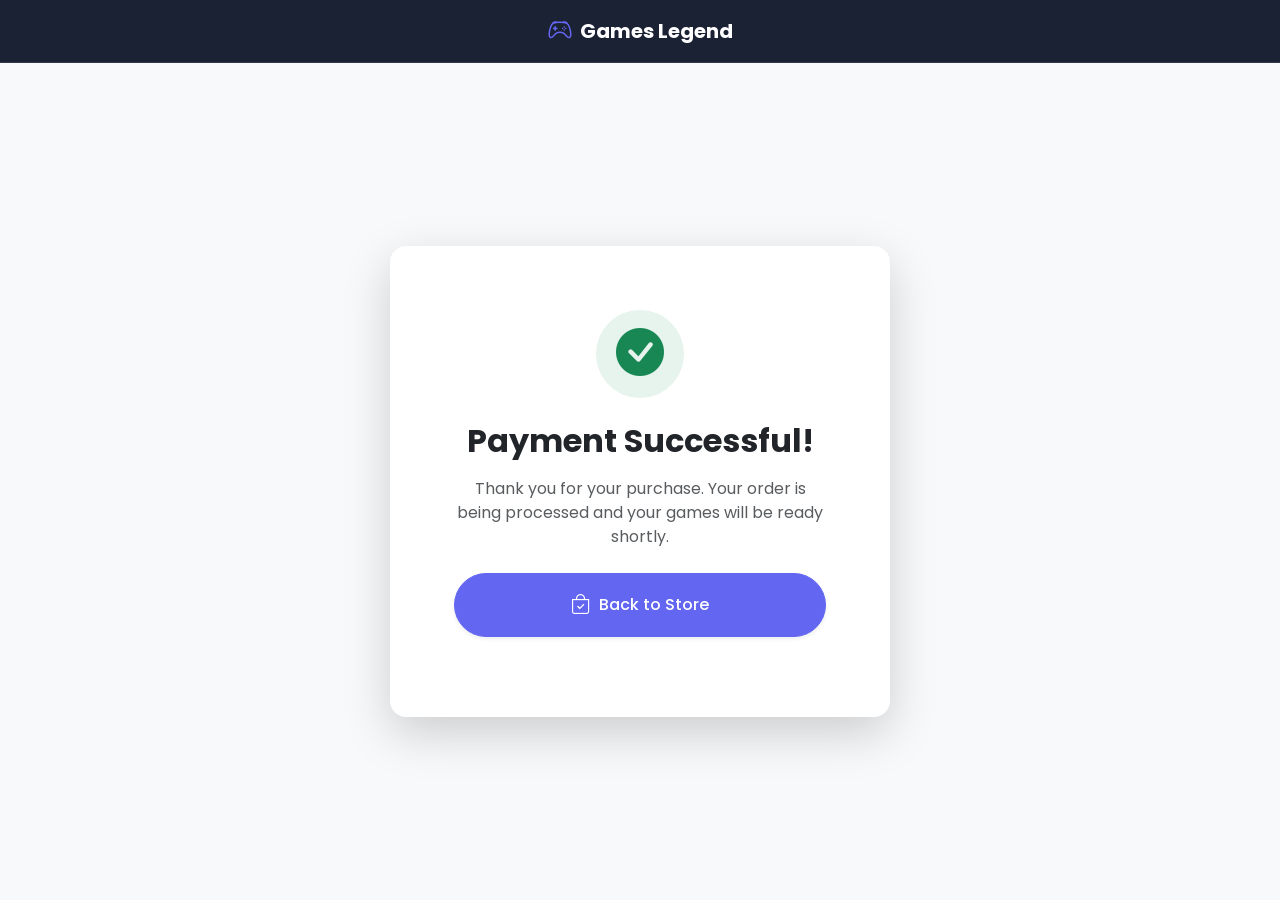
<file: frontend/success.html>
<!DOCTYPE html>
<html lang="en" dir="ltr">
  <head>
    <meta charset="UTF-8" />
    <meta name="viewport" content="width=device-width, initial-scale=1.0" />
    <title>Payment Successful - Games Legend 🎮</title>
    
    <link href="https://fonts.googleapis.com/css2?family=Poppins:wght@300;400;500;600;700&display=swap" rel="stylesheet">
    
    <link href="https://cdn.jsdelivr.net/npm/bootstrap@5.3.0/dist/css/bootstrap.min.css" rel="stylesheet" />
    
    <link rel="stylesheet" href="https://cdn.jsdelivr.net/npm/bootstrap-icons@1.11.1/font/bootstrap-icons.css">
    
    <link rel="stylesheet" href="assets/css/style.css" />
  </head>
  <body class="bg-light modern-body d-flex flex-column min-vh-100">
    
    <nav class="navbar navbar-expand-lg navbar-dark glass-navbar sticky-top">
      <div class="container justify-content-center">
        <a class="navbar-brand fw-bold d-flex align-items-center gap-2 m-0" href="index.html">
          <i class="bi bi-controller fs-4 text-primary"></i>
          <span>Games Legend</span>
        </a>
      </div>
    </nav>

    <div class="container flex-grow-1 d-flex align-items-center justify-content-center py-5">
      <div class="card shadow-lg border-0 rounded-4 text-center p-4 p-md-5" style="max-width: 500px; width: 100%;">
        <div class="card-body">
            
          <div class="bg-success bg-opacity-10 text-success rounded-circle d-inline-flex justify-content-center align-items-center mb-4" style="width: 88px; height: 88px;">
            <i class="bi bi-check-circle-fill" style="font-size: 3rem;"></i>
          </div>
          
          <h2 class="fw-bold text-dark mb-3">Payment Successful!</h2>
          <p class="text-muted mb-4">
            Thank you for your purchase. Your order is being processed and your games will be ready shortly.
          </p>
          
          <a href="index.html" class="btn btn-primary rounded-pill px-5 py-3 shadow-sm transition fw-medium w-100 mb-3 d-flex justify-content-center align-items-center gap-2">
            <i class="bi bi-bag-check fs-5"></i> Back to Store
          </a>
          
        </div>
      </div>
    </div>

    <script src="https://cdn.jsdelivr.net/npm/bootstrap@5.3.0/dist/js/bootstrap.bundle.min.js"></script>
    <script src="assets/js/main.js"></script>
    <script src="assets/js/success.js"></script>
  </body>
</html>
</file>
<file: frontend/assets/css/style.css>
.modern-body {
  font-family: "Poppins", sans-serif;
  background-color: #f8f9fa;
  -webkit-font-smoothing: antialiased;
}

.text-primary {
  color: #6366f1 !important;
}
.bg-primary {
  background-color: #6366f1 !important;
}
.btn-primary {
  background-color: #6366f1;
  border-color: #6366f1;
}
.btn-primary:hover {
  background-color: #4f46e5;
  border-color: #4f46e5;
  transform: translateY(-2px);
  box-shadow: 0 4px 12px rgba(99, 102, 241, 0.3);
}

.glass-navbar {
  background: rgba(15, 23, 42, 0.95) !important;
  backdrop-filter: blur(10px);
  border-bottom: 1px solid rgba(255, 255, 255, 0.1);
}

.hero-section {
  background: linear-gradient(180deg, #ffffff 0%, #f1f5f9 100%);
  border-bottom: 1px solid #e2e8f0;
}
.hero-title {
  letter-spacing: -1px;
}

.product-card {
  transition: all 0.3s ease;
  border: 1px solid rgba(0, 0, 0, 0.05) !important;
}
.product-card:hover {
  transform: translateY(-8px);
  box-shadow: 0 20px 25px -5px rgba(0, 0, 0, 0.1),
    0 10px 10px -5px rgba(0, 0, 0, 0.04) !important;
}

.card-img-placeholder {
  height: 200px;
  background: linear-gradient(135deg, #38bdf8 0%, #6366f1 100%);
  display: flex;
  align-items: center;
  justify-content: center;
  color: rgba(255, 255, 255, 0.5);
}

.line-clamp-2 {
  display: -webkit-box;
  -webkit-line-clamp: 2;
  -webkit-box-orient: vertical;
  overflow: hidden;
}

.btn {
  transition: all 0.2s ease;
}

.desc {
  white-space: normal;
  word-wrap: break-word;
  overflow-wrap: break-word;
  max-width: 250px;
}

.nav-tabs-scroll {
  overflow-x: auto;
}

.nav-tabs-scroll::-webkit-scrollbar {
  display: none;
}
</file>
